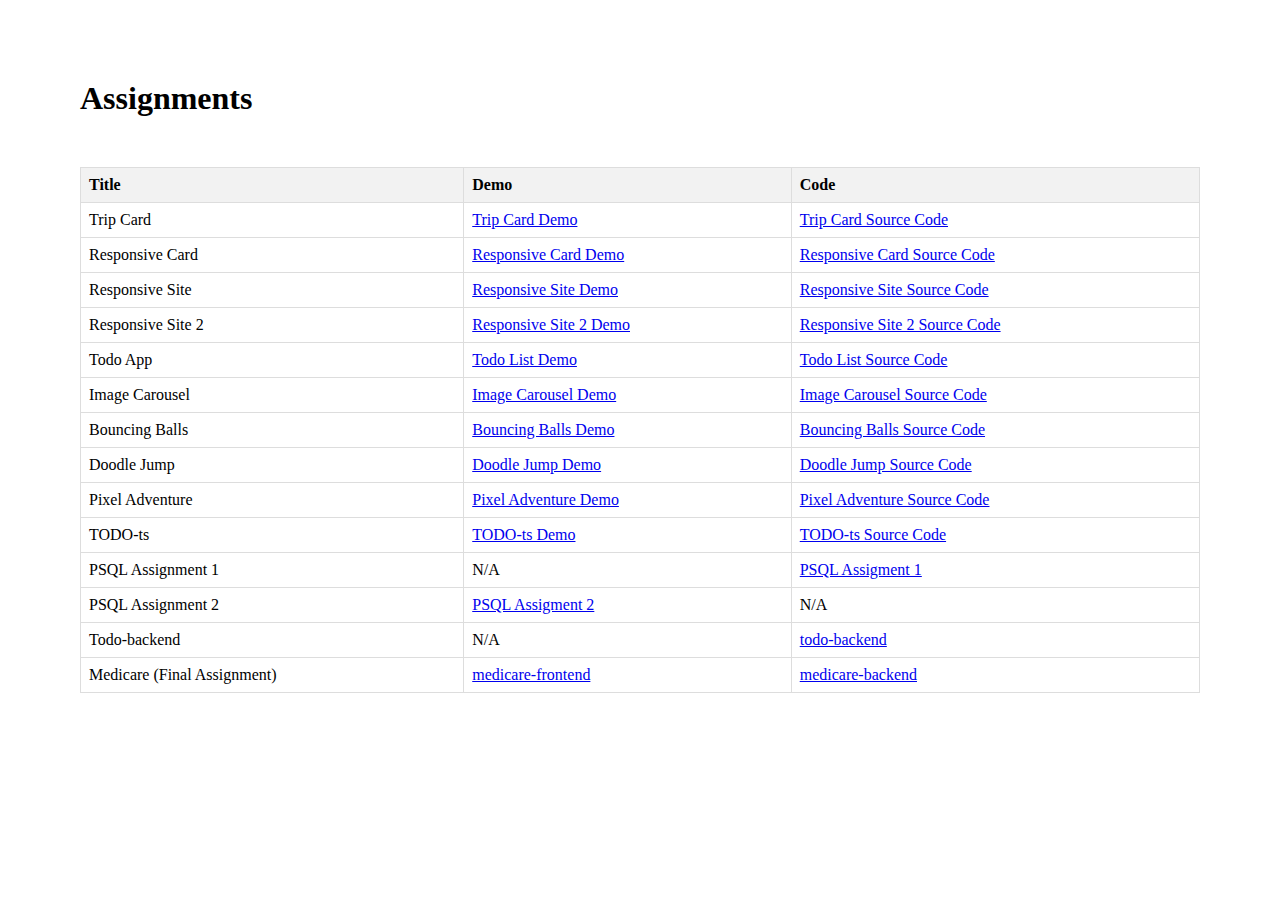
<file: index.html>
<!DOCTYPE html>
<html lang="en">
  <head>
    <meta charset="UTF-8" />
    <meta name="viewport" content="width=device-width, initial-scale=1.0" />
    <link rel="stylesheet" href="./style.css">
    <title>My Assignments</title>
  </head>
  <body>
    <h1>Assignments</h1>

    <table>
      <thead>
        <tr>
          <th>Title</th>
          <th>Demo</th>
          <th>Code</th>
        </tr>
      </thead>
      <tbody>
        <tr>
          <td>Trip Card</td>
          <td><a href="./Trip%20Card/index.html" target="_blank">Trip Card Demo</td>
          <td><a href="https://github.com/shr-samir/web-dev/tree/master/HTML%20CSS/Trip%20Card" target="_blank">Trip Card Source Code</a></td>
        </tr>
        <tr>
          <td>Responsive Card</td>
          <td><a href="./Responsive%20Card/index.html" target="_blank">Responsive Card Demo</td>
          <td><a href="https://github.com/shr-samir/web-dev/tree/master/HTML%20CSS/Responsive%20Card" target="_blank">Responsive Card Source Code</a></td>
        </tr>
        <tr>
          <td>Responsive Site</td>
          <td><a href="./responsive_site/index.html" target="_blank">Responsive Site Demo</td>
          <td><a href="https://github.com/shr-samir/web-dev/tree/master/HTML%20CSS/responsive_site" target="_blank">Responsive Site Source Code</a></td>
        </tr>    
        <tr>
          <td>Responsive Site 2</td>
          <td><a href="./responsive_site_2/index.html" target="_blank">Responsive Site 2 Demo</td>
          <td><a href="https://github.com/shr-samir/web-dev/tree/master/HTML%20CSS/responsive_site_2" target="_blank">Responsive Site 2 Source Code</a></td>
        </tr>  
        
        <tr>
          <td>Todo App</td>
          <td><a href="./todo_list/index.html" target="_blank">Todo List Demo</td>
          <td><a href="https://github.com/shr-samir/web-dev/tree/master/JS/todo_list" target="_blank">Todo List Source Code</a></td>
        </tr> 

        <tr>
          <td>Image Carousel</td>
          <td><a href="./image_carousel/index.html" target="_blank">Image Carousel Demo</td>
          <td><a href="https://github.com/shr-samir/web-dev/tree/master/JS/image_carousel" target="_blank">Image Carousel Source Code</a></td>
        </tr> 

        <tr>
          <td>Bouncing Balls</td>
          <td><a href="./bouncing_balls/index.html" target="_blank">Bouncing Balls Demo</td>
          <td><a href="https://github.com/shr-samir/web-dev/tree/master/JS/bouncing_balls" target="_blank">Bouncing Balls Source Code</a></td>
        </tr> 

        <tr>
          <td>Doodle Jump</td>
          <td><a href="./doodle_jump/index.html" target="_blank">Doodle Jump Demo</td>
          <td><a href="https://github.com/shr-samir/web-dev/tree/master/JS/doodle_jump" target="_blank">Doodle Jump Source Code</a></td>
        </tr> 

        <tr>
          <td>Pixel Adventure</td>
          <td><a href="./pixel_adventure/index.html" target="_blank">Pixel Adventure Demo</td>
          <td><a href="https://github.com/shr-samir/web-dev/tree/master/JS/pixel_adventure" target="_blank">Pixel Adventure Source Code</a></td>
        </tr> 

         <tr>
          <td>TODO-ts</td>
          <td><a href="./todo-tsc/index.html" target="_blank">TODO-ts Demo</td>
          <td><a href="https://github.com/shr-samir/web-dev/tree/master/TS/todo-ts" target="_blank">TODO-ts Source Code</a></td>
        </tr>

        <tr>
          <td>PSQL Assignment 1</td>
          <td>N/A</td>
          <td><a href="https://github.com/shr-samir/web-dev/tree/master/sql" target="_blank">PSQL Assigment 1</a></td>
        </tr> 

        <tr>
          <td>PSQL Assignment 2</td>
          <td><a href="https://docs.google.com/document/d/1TAABW1w0qSCpnqrLrQ1xvcEv6ZhJmG7iPg0lt8ThL3E/edit?usp=sharing" target="_blank">PSQL Assigment 2</a></td>
          <td>N/A</td>
        </tr> 

        <tr>
          <td>Todo-backend</td>
          <td>N/A</td>
          <td><a href="https://github.com/shr-samir/web-dev/tree/master/backend/todo-backend" target="_blank">todo-backend</a></td>
        </tr> 

        <tr>
          <td>Medicare (Final Assignment)</td>
          <td><a href="https://github.com/shr-samir/medicare-client" target="_blank">medicare-frontend</a></td>
          <td><a href="https://github.com/shr-samir/medicare-server" target="_blank">medicare-backend</a></td>
        </tr> 
      </tbody>
    </table>
  </body>
</html>
</file>
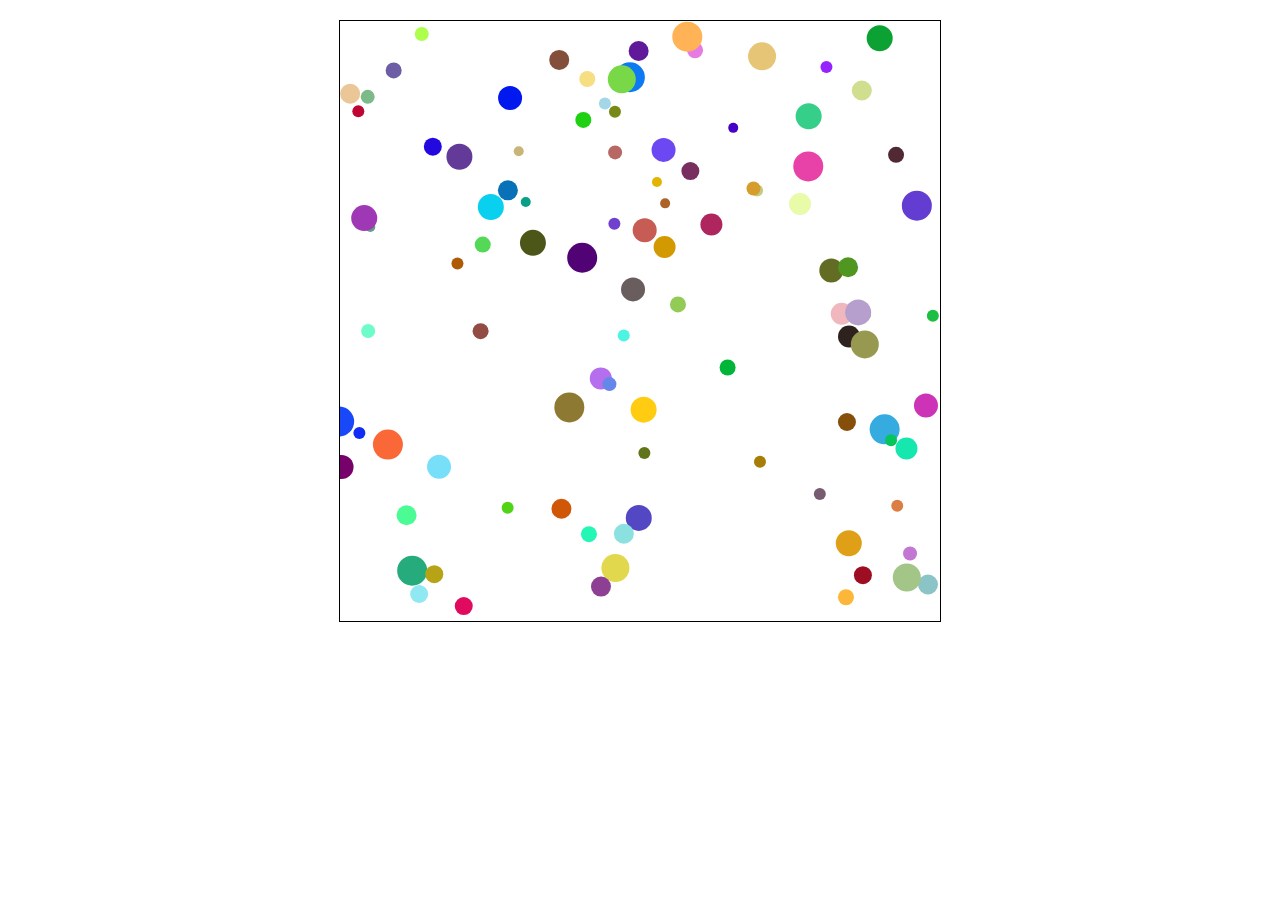
<file: bouncing_balls/index.html>
<!DOCTYPE html>
<html lang="en">
<head>
     <meta charset="UTF-8">
     <meta name="viewport" content="width=device-width, initial-scale=1.0">
     <link rel="stylesheet" href="./style.css">
     <title>Bouncing Ball</title>
</head>
<body>
     <canvas id="canvas" width="600px" height="600px"></canvas>

     <script src="./ball.js"></script>
     <!-- <script src="./try.js"></script> -->
</body>
</html>
</file>
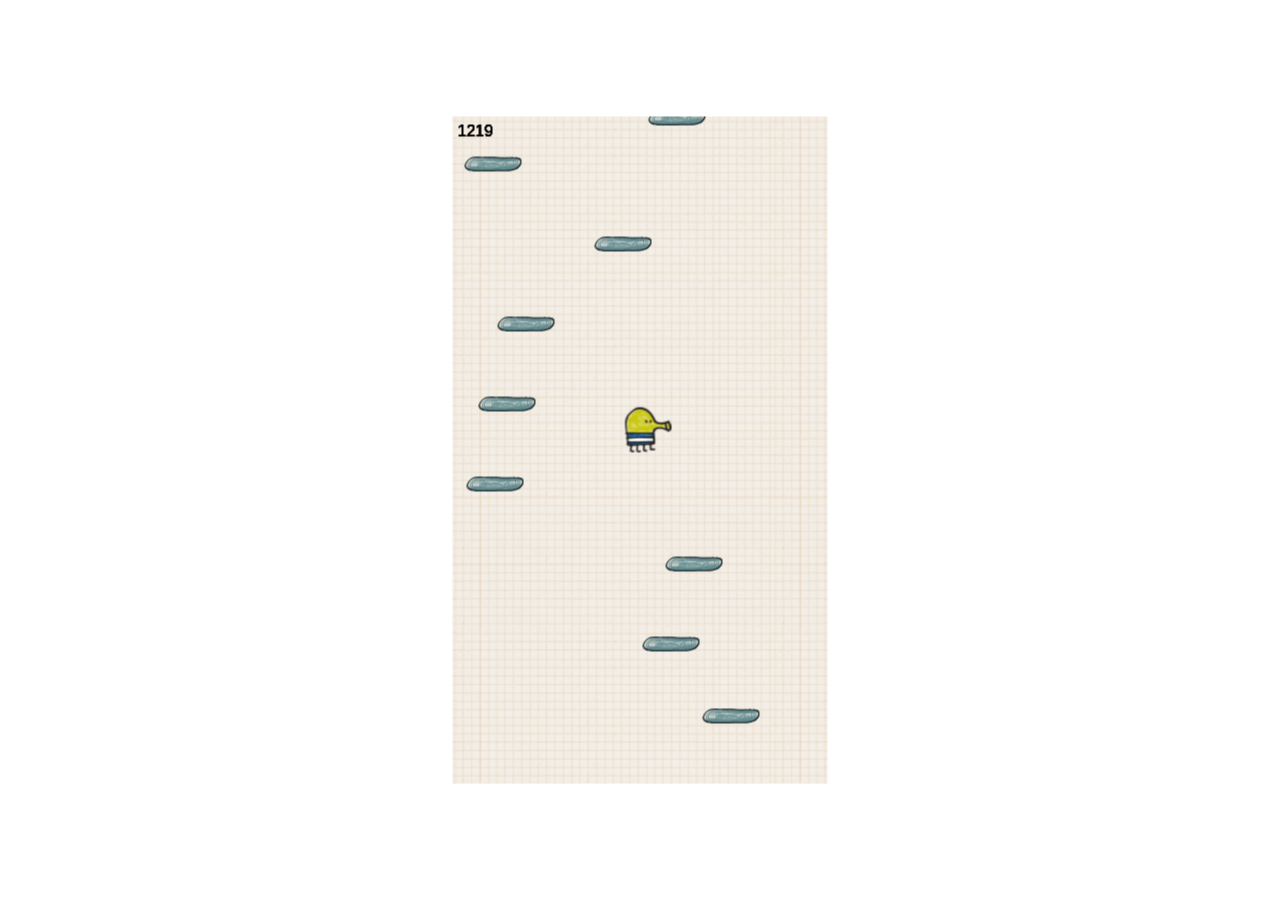
<file: doodle_jump/index.html>
<!DOCTYPE html>
<html lang="en">
  <head>
    <meta charset="UTF-8" />
    <meta name="viewport" content="width=device-width, initial-scale=1.0" />
    <link rel="stylesheet" href="./style.css" />
    <title>Doodle Jump</title>
  </head>
  <body>
    <canvas id="canvas" class="canvas" width="375px" height="667px"></canvas>
    <script src="./controller.js"></script>
    <script src="./main.js"></script>
    <script src="./character.js"></script>
  </body>
</html>
</file>
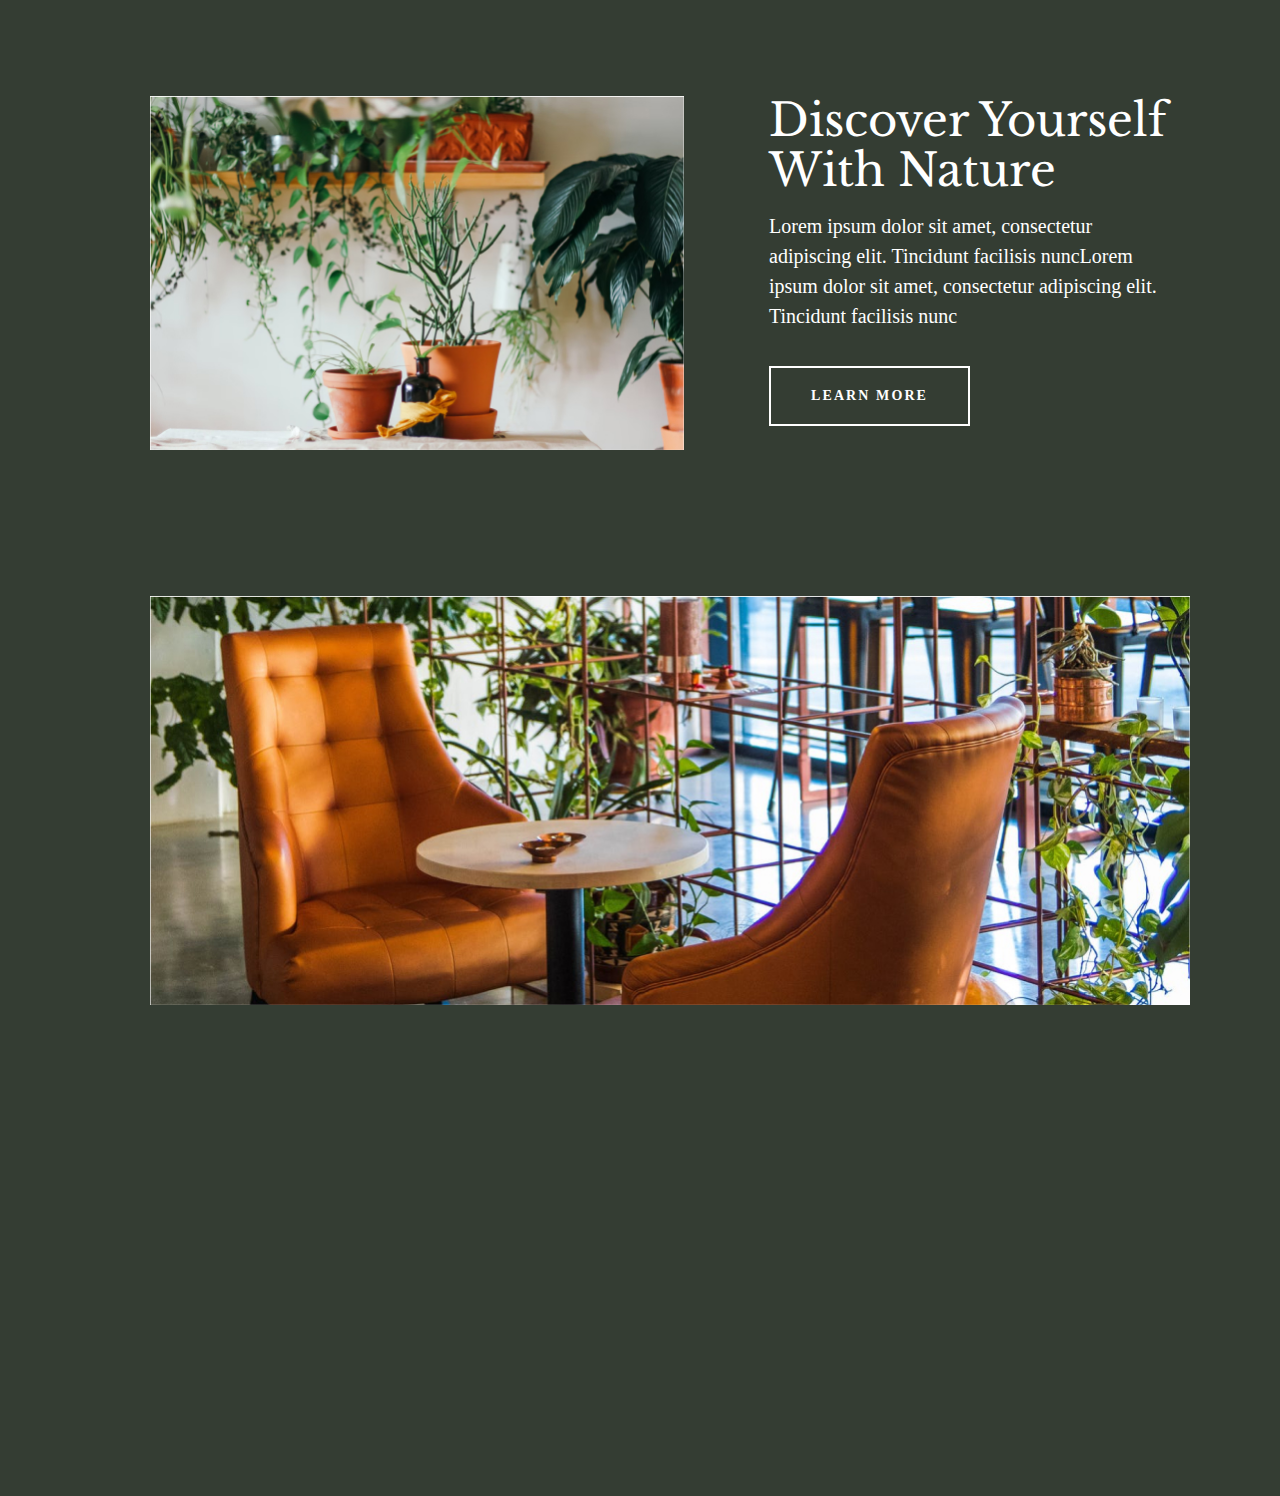
<file: Responsive Card/index.html>
<!DOCTYPE html>
<html lang="en">
  <head>
    <meta charset="UTF-8" />
    <meta name="viewport" content="width=device-width, initial-scale=1.0" />
    <link rel="stylesheet" href="./style.css" />
    <title>Responsive Card</title>
  </head>
  <body>
    <div class="overall-wrapper">
      <div class="upper-section">
        <div class="upperleft-subsection">
          <img src="./assets/plant.jpg" alt="plant on vase" />
        </div>

        <div class="lower-section" id="hidden">
          <img src="./assets/seating area.jpg" alt="seating area" />
        </div>

        <section class="upperright-subsection">
          <h1>Discover yourself with nature</h1>
          <p>
            Lorem ipsum dolor sit amet, consectetur adipiscing elit. Tincidunt
            facilisis nuncLorem ipsum dolor sit amet, consectetur adipiscing
            elit. Tincidunt facilisis nunc
          </p>
          <button>Learn More</button>
        </section>
      </div>
      <div class="lower-section">
        <img src="./assets/seating area.jpg" alt="seating area" />
      </div>
    </div>
  </body>
</html>
</file>
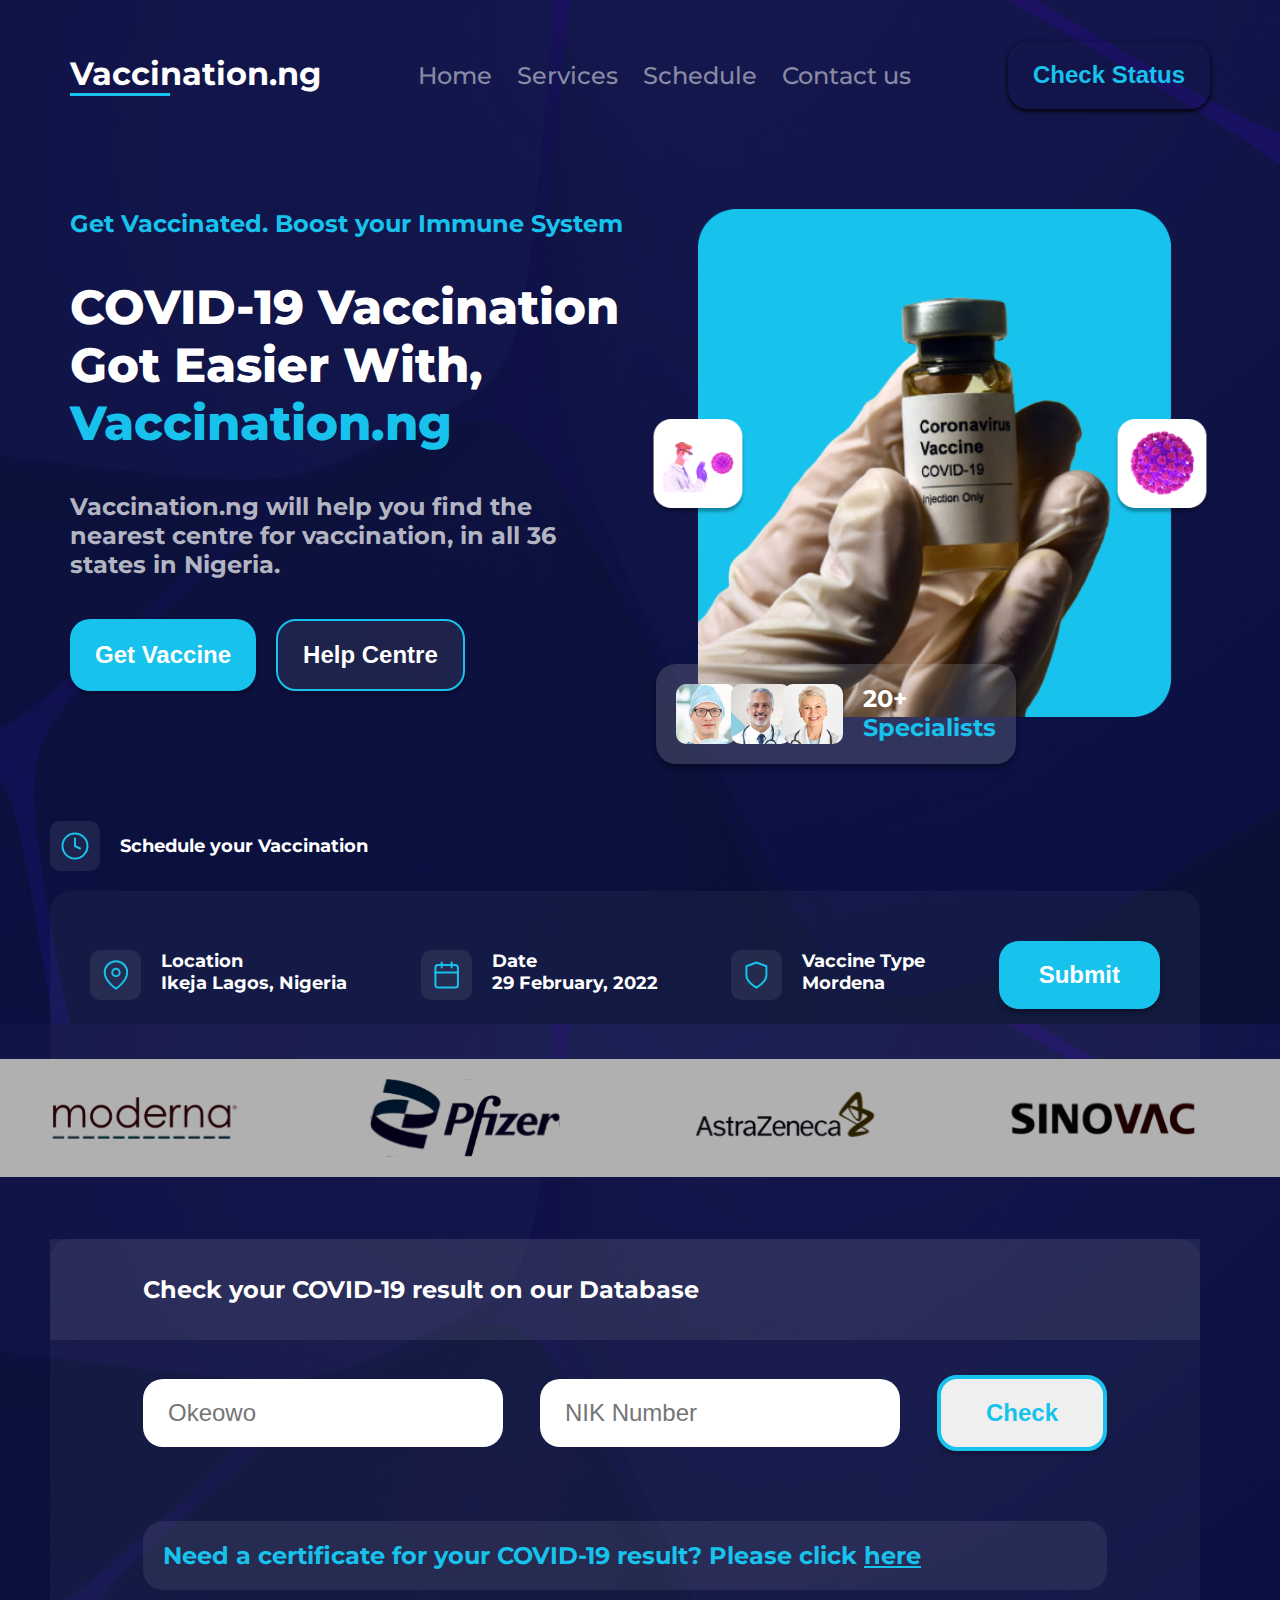
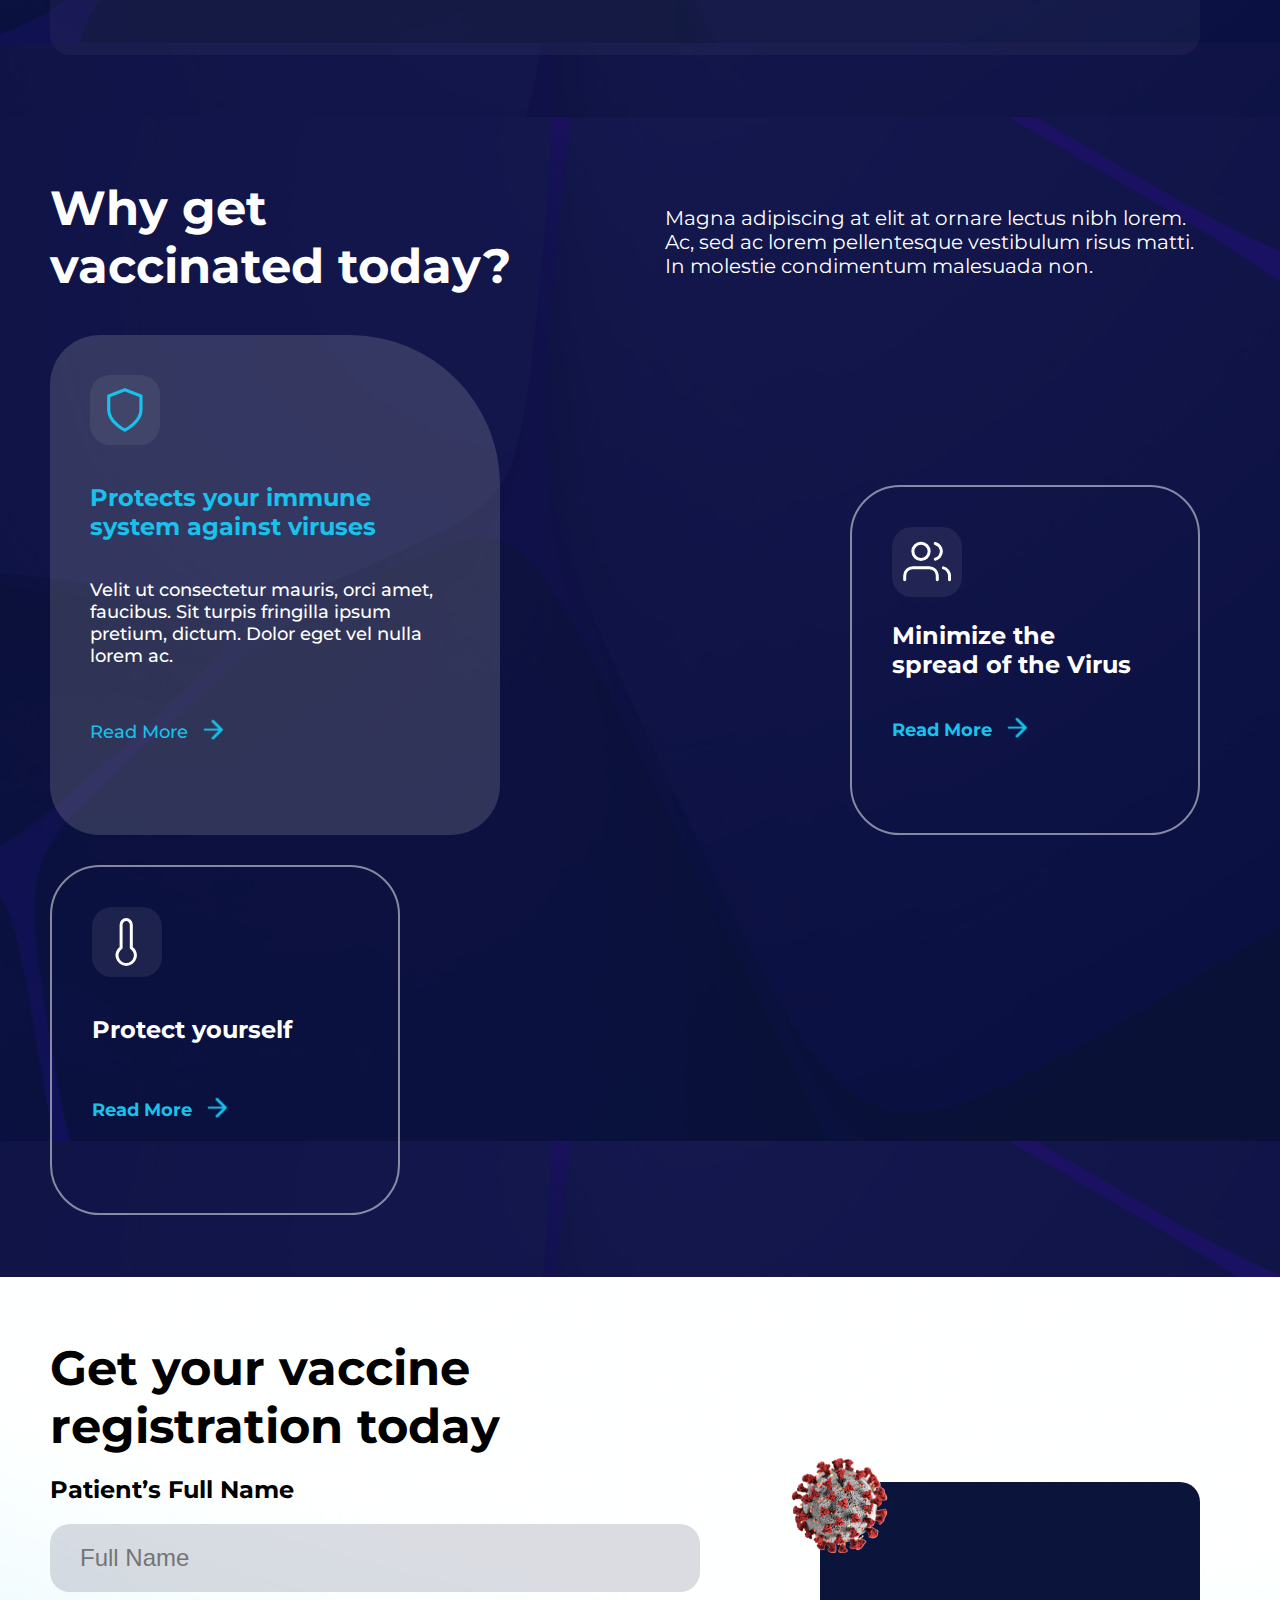
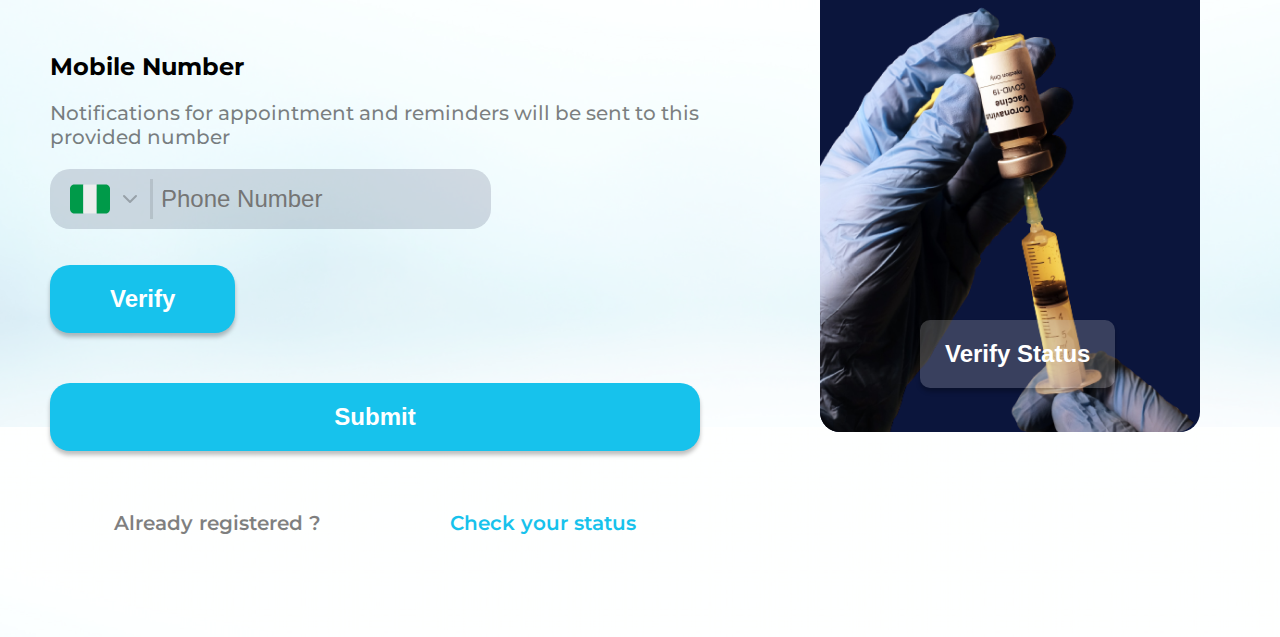
<file: responsive_site_2/index.html>
<!DOCTYPE html>
<html lang="en">
  <head>
    <meta charset="UTF-8" />
    <meta name="viewport" content="width=device-width, initial-scale=1.0" />
    <link rel="stylesheet" href="./styles/style.css" />
    <title>Vaccination.ng</title>
  </head>
  <body>
    <div class="app">
      <div class="app__wrapper">
        <div class="app__wrapper--bgImage">
          <header class="header">
            <div class="header__wrapper">
              <div class="header__wrapper--logo">
                <h1>Vaccination.ng</h1>
                <div class="logo__underline"></div>
              </div>
              <nav class="header__wrapper--nav">
                <ul>
                  <li><a href="#">Home</a></li>
                  <li><a href="#">Services</a></li>
                  <li><a href="#">Schedule</a></li>
                  <li><a href="#">Contact us</a></li>
                </ul>
              </nav>
              <div class="header__wrapper--btnStatus">
                <button class="btn btn__status">Check Status</button>
              </div>
              <div class="header__wrapper--menuIcon">
                <img
                  src="./assets/menu_smallscreen.svg"
                  alt="Dropdown for small screen"
                />
              </div>
            </div>
          </header>
          <section class="hero">
            <div class="hero__wrapper">
              <div class="hero__texts">
                <div class="hero__texts--msg">
                  <p>Get Vaccinated. Boost your Immune System</p>
                </div>
                <div class="hero__texts--heading">
                  <h3>
                    COVID-19 Vaccination Got Easier With,
                    <span>Vaccination.ng</span>
                  </h3>
                </div>
                <div class="hero__texts--nigeria">
                  <p>
                    Vaccination.ng will help you find the nearest centre for
                    vaccination, in all 36 states in Nigeria.
                  </p>
                </div>
                <div class="hero__texts--buttons">
                  <button class="btn btn__getVaccine">Get Vaccine</button>
                  <button class="btn btn__helpcenter">Help Centre</button>
                </div>
              </div>
              <div class="hero__images">
                <div class="hero__images--wrapper">
                  <figure>
                    <img
                      src="./assets/hero-img.png"
                      class="hero__images--all"
                      alt="Vaccination"
                    />
                  </figure>
                  <div class="hero__images--specialists">
                    <img src="./assets/specialists.svg" alt="Doctors" />
                    <p>
                      20+
                      <span> Specialists</span>
                    </p>
                  </div>
                </div>
              </div>
            </div>
          </section>
          <section class="schedule">
            <div class="schedule__wrapper">
              <div class="schedule__title">
                <img src="./assets/clock.svg" alt="" />
                <p>Schedule your Vaccination</p>
              </div>
              <div class="schedule__details">
                <div class="schedule__details--wrapper">
                  <div class="schedule__details--location">
                    <img src="./assets/map-pin.svg" alt="Location" />
                    <div class="schedule__details--locationText">
                      <p>Location</p>
                      <p>Ikeja Lagos, Nigeria</p>
                    </div>
                  </div>
                  <div class="schedule__details--date">
                    <img
                      src="./assets/calendar.svg"
                      alt="Date of Vaccination"
                    />
                    <div class="schedule__details--dateText">
                      <p>Date</p>
                      <p>29 February, 2022</p>
                    </div>
                  </div>

                  <div class="schedule__details--vaccine">
                    <img src="./assets/shield.svg" alt="Vaccine Type" />
                    <div class="schedule__details--vaccineType">
                      <p>Vaccine Type</p>
                      <p>Mordena</p>
                    </div>
                  </div>
                  <div class="schedule__details--btn">
                    <button class="btn btn__submit">Submit</button>
                  </div>
                </div>
              </div>
            </div>
          </section>
        </div>
        <div class="banner__bg">
          <section class="banner">
            <div class="banner__wrapper">
              <img src="./assets/Moderna_logo.svg" alt="Moderna" />
              <img src="./assets/pfizer.svg" alt="Pfizer" />
              <img src="./assets/astrazencea.svg" alt="Astrazeneca" />
              <img src="./assets/sinovac.svg" alt="Sinovac" />
            </div>
          </section>
        </div>
        <div class="covidResult__bg">
          <section class="covidResult">
            <div class="covidResult__wrapper">
              <div class="covidResult__title">
                Check your COVID-19 result on our Database
              </div>
              <div class="covidResult__inputs">
                <input type="text" alt="City" placeholder="Okeowo" />

                <input type="text" alt="NIK Number" placeholder="NIK Number" />

                <button class="btn btn__check">Check</button>
              </div>

              <div class="covidResult__certification">
                Need a certificate for your COVID-19 result? Please click
                <span>here</span>
              </div>
            </div>
          </section>
        </div>

        <div class="awareness__bg">
          <section class="awareness">
            <div class="awareness__texts">
              <div class="awareness__texts--heading">
                Why get vaccinated today?
              </div>
              <div class="awareness__texts--desc">
                Magna adipiscing at elit at ornare lectus nibh lorem. Ac, sed ac
                lorem pellentesque vestibulum risus matti. In molestie
                condimentum malesuada non.
              </div>
            </div>
            <div class="awareness__boxes">
              <div class="awareness__boxes-1">
                <img src="./assets/shield.svg" alt="shield" />
                <h6>Protects your immune system against viruses</h6>
                <p>
                  Velit ut consectetur mauris, orci amet, faucibus. Sit turpis
                  fringilla ipsum pretium, dictum. Dolor eget vel nulla lorem
                  ac.
                </p>
                <p class="awareness__readmore">
                  Read More
                  <span><img src="./assets/arrow-right.png" alt="" /></span>
                </p>
              </div>
              <div class="awareness__boxes-2">
                <img src="./assets/userspeople.svg" alt="people" />
                <h6>Minimize the spread of the Virus</h6>
                <p class="awareness__readmore">
                  Read More
                  <span><img src="./assets/arrow-right.png" alt="" /></span>
                </p>
              </div>
              <div class="awareness__boxes-3">
                <img src="./assets/thermometer.svg" alt="temperature" />
                <h6>Protect yourself</h6>
                <p class="awareness__readmore">
                  Read More
                  <span><img src="./assets/arrow-right.png" alt="" /></span>
                </p>
              </div>
            </div>
          </section>
        </div>
        <div class="registration__bg">
          <section class="registration">
            <div class="registration__form">
              <h3>Get your vaccine registration today</h3>
              <form>
                <p>Patient’s Full Name</p>
                <input type="text" placeholder="Full Name" />
                <p>Mobile Number</p>
                <p id="notification">
                  Notifications for appointment and reminders will be sent to
                  this provided number
                </p>
                <div class="phone__verify">
                  <div class="phone">
                    <img src="./assets/flag-nigeria.svg" alt="flag-nigeria" class="phone__country"/>
                    <img src="./assets/chevron-down.svg" alt="Dropdown" class="phone__country" />
                    <div class="line"></div>
                    <span>
                      <input type="number" placeholder="Phone Number" />
                    </span>
                  </div>
                  <button class="btn btn__verify--register">Verify</button>
                </div>

                <button class="btn btn__submit--register">Submit</button>

                <div class="registration__status">
                  <span><a href="#"></a>Already registered ? </span>
                  <span class="registration__status--blue">Check your status</span>
                </div>
              </form>
            </div>
            <div class="registration__image">
              <figure>
                <img src="./assets/vaccine_needle.png" alt="vaccine" />
              </figure>
              <img src="./assets/virus.png" alt="virus" class="registration__image--virus"/>
              <button class="btn btn__register--status">Verify Status</button>
            </div>
          </section>
        </div>
      </div>
    </div>
  </body>
</html>
</file>
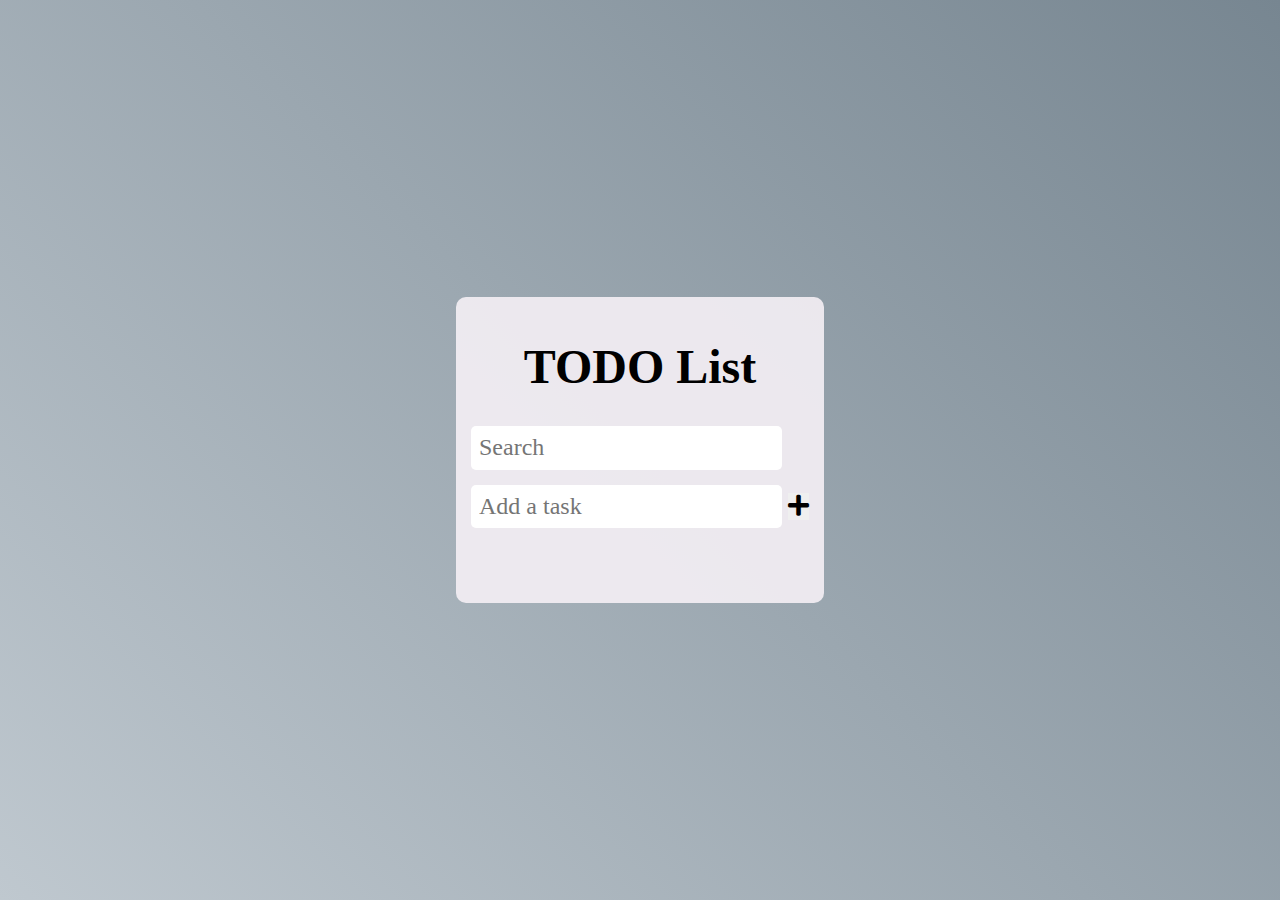
<file: todo-tsc/index.html>
<!DOCTYPE html>
<html lang="en">
  <head>
    <meta charset="UTF-8" />
    <meta name="viewport" content="width=device-width, initial-scale=1.0" />
    <link
      rel="stylesheet"
      href="https://cdnjs.cloudflare.com/ajax/libs/font-awesome/5.15.4/css/all.min.css"
    />
    <title>TODO List</title>
    <script type="module" crossorigin src="./assets/index-xZH45akp.js"></script>
    <link rel="stylesheet" crossorigin href="./assets/index-1DDLmJ6w.css">
  </head>
  <body>
    <div class="wrapper">
      <header>
        <h1>TODO List</h1>
      </header>

      <div id="app">
        <div class="searchBar">
          <input type="text" placeholder="Search" id="search" />
        </div>
        <form id="addTask">
          <input type="text" placeholder="Add a task" id="newTask" />
          <button type="submit"><i class="fas fa-plus"></i></button>
        </form>
        <div id="taskList"></div>
      </div>
    </div>

  </body>
</html>
</file>
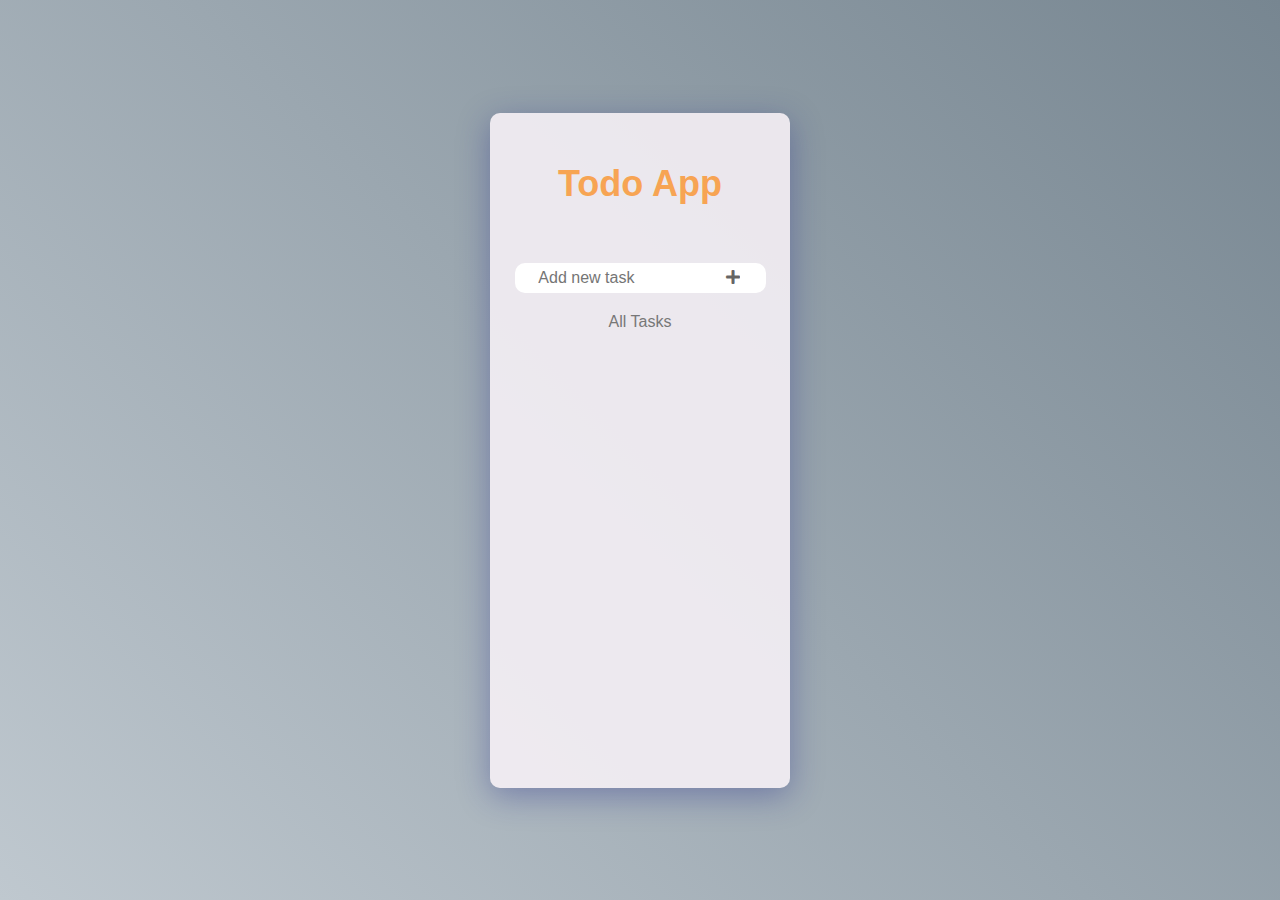
<file: todo_list/index.html>
<!DOCTYPE html>
<html lang="en">
  <head>
    <meta charset="UTF-8" />
    <meta name="viewport" content="width=device-width, initial-scale=1.0" />
    <link rel="stylesheet" href="./style.css" />
    <link
      rel="stylesheet"
      href="https://cdnjs.cloudflare.com/ajax/libs/font-awesome/5.15.4/css/all.min.css"
    />
    <title>Todo App</title>
  </head>
  <body>
    <div class="app">
      <div class="app__wrapper">
        <h1 class="app__heading">Todo App</h1>

        <form class="app__inputField">
          <input type="text" placeholder="Add new task" />
          <button type="submit">
            <i class="fas fa-plus"></i>
          </button>
        </form>
        <h2 class="app__heading-2">All Tasks</h2>

        <div class="app__taskList--wrapper">
          <ul class="app__taskList" id="taskList"></ul>
        </div>
      </div>
    </div>

    <script src="./todo.js"></script>
  </body>
</html>
</file>
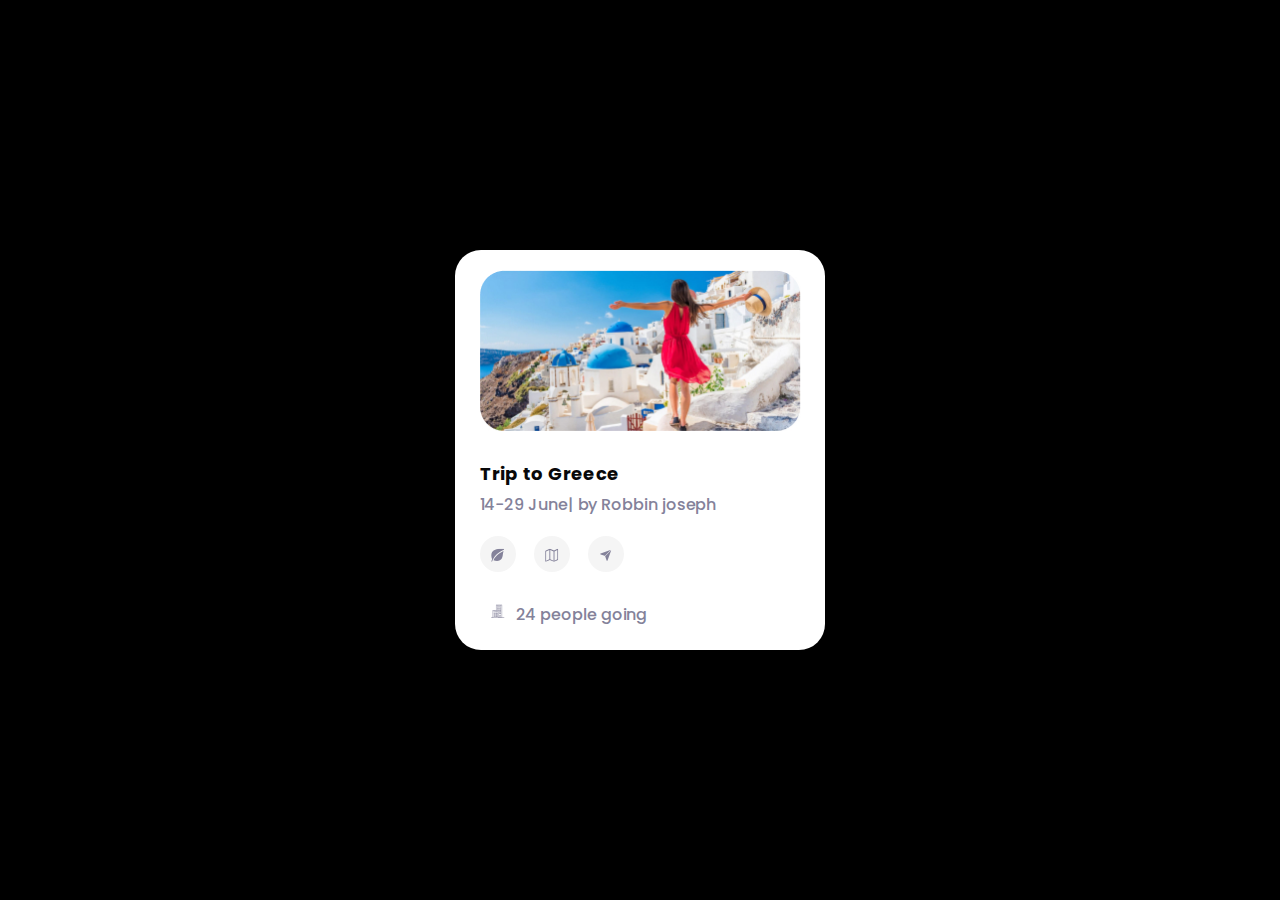
<file: Trip Card/index.html>
<!DOCTYPE html>
<html lang="en">
  <head>
    <meta charset="UTF-8" />
    <meta name="viewport" content="width=device-width, initial-scale=1.0" />
    <link rel="stylesheet" href="./style.css" />
    <title>Trip Card</title>
  </head>
  <body>
    <div class="wrapper">
      <div class="card-wrapper">
        <div class="contents-wrapper">
          <img src="./assets/Rectangle 17.jpg" alt="Beautiful Greece" />
          <h5>Trip to Greece</h5>
          <p>14-29 June| by Robbin joseph</p>

          <div class="icon-navigator">
            <div class="icon-wrapper">
              <img
                class="svg-icons"
                src="./assets/leaf 1.svg"
                alt="Leaf Icon"
              />
            </div>
            <div class="icon-wrapper">
              <img class="svg-icons" src="./assets/map 1.svg" alt="Map Icon" />
            </div>
            <div class="icon-wrapper">
              <img
                class="svg-icons"
                src="./assets/send 2.svg"
                alt="Send Icon"
              />
            </div>
          </div>

          
            <div class="building-wrapper">
              <img
                class="svg-icons"
                src="./assets/building 1.svg"
                alt="Building Icon"
              />
              <span>24 people going</span>
            </div>
          </div>
          </div>
          
        </div>
      </div>
    </div>
  </body>
</html>
</file>
<file: style.css>
* {
  margin: 0;
  padding: 0;
  box-sizing: 0;
}

body {
  margin: 80px;
}

h1 {
  margin-bottom: 50px;
}
table {
  width: 100%;
  border-collapse: collapse;
  margin-bottom: 20px; /* Add margin as needed */
}

th,
td {
  border: 1px solid #ddd;
  padding: 8px;
  text-align: left;
}

th {
  background-color: #f2f2f2;
}
</file>
<file: bouncing_balls/style.css>
canvas {
  border: 1px solid #000;
  display: block;
  margin: 20px auto;
  
}
</file>
<file: doodle_jump/style.css>
.canvas {
     /* border: 0px solid #000; */
     /* margin: 20px auto; */

     background-image: url('./sprites/bg.png');
     top: 50%;
     left: 50%;
     transform: translate(-50%, -50%);
     position: absolute;
     /* height: 600px;
     width: 600px; */
}
</file>
<file: Responsive Card/style.css>
@import url('https://fonts.googleapis.com/css2?family=Libre+Baskerville&display=swap');

:root {
  --bg-color: #343d33;
}

* {
  margin: 0;
  padding: 0;
  box-sizing: 0;
}

body {
  background-color: var(--bg-color);
  margin-bottom: 0;
}

.overall-wrapper {
  width: 1024px;
  height: 1035px;
  background-color: var(--bg-color);
  margin: 96px 181px 96px 150px;
}

.upper-section {
  display: flex;
}

.upperleft-subsection {
  background-color: none;
  width: 534px;
  height: 354px;
  flex-shrink: 0;
}

img {
  width: 534px;
  height: 354px;
  border: none;
}

#hidden {
  display: none;
}

.upperright-subsection {
  background-color: var(--bg-color);
  width: 100vw;
  height: 500px;
  padding-left: 85px;
  padding-right: 105px;
}

h1 {
  color: #fff;
  font-family: Libre Baskerville;
  font-size: 45px;
  width: 417px;
  font-weight: 400;
  line-height: 110%;
  text-transform: capitalize;
}

p {
  height: 120px;
  width: 401px;
  color: #fff;
  font-family: Roboto;
  font-size: 20px;
  font-weight: 400;
  line-height: 150%;
  padding-top: 16px;
}

button {
  margin-top: 35px;
  padding: 20px 40px;

  color: #fff;
  background-color: var(--bg-color);
  border: 2px solid #fff;
  cursor: pointer;

  /* buttons */
  font-family: Roboto;
  font-size: 14px;
  font-weight: 700;
  letter-spacing: 2.1px;
  text-transform: uppercase;
}

.lower-section {
  /* background-color: green; */
  width: 100%;
  height: 100vh;
}

.lower-section img {
  width: 1040px;
  height: 409px;
}

@media screen and (max-width: 745px) {
  .overall-wrapper {
    width: 745px;
    height: 1189px;
    background-color: var(--bg-color);
    margin: 96px 106px 96px 105px;
  }

  .upper-section {
    flex-wrap: wrap;
  }

  #hidden {
    display: flex;
    padding-top: 40px;
    height: 211px;
  }

  .upperright-subsection {
    flex-direction: column;
    flex: 1;
    padding-left: 0;
    margin-top: 60px;
  }

  .lower-section {
    display: none;
  }

  .lower-section img {
    width: 534px;
    height: 211px;
  }
}

@media screen and (max-width: 376px) {
     .overall-wrapper {
    width: 376px;
    height: 823px;
    background-color: var(--bg-color);
    margin: 96px 106px 96px 105px;
  }

  .upperleft-subsection {
    width: 344px;
    height: 235px;
  }

  .upperleft-subsection img {
    width: 344px;
    height: 235px;
  }

  #hidden {
    display: flex;
    padding-top: 16px;
}

#hidden img {
     width: 344px;
     height: 148px;
     margin-bottom: 0px;
  }

  .upperright-subsection {
    width: 344px;
    height: 500px;
    margin-top: 0;
  }

  h1 {
    font-size: 34px;
    width: 344px;
    font-weight: 400;
    line-height: 110%;
    text-transform: capitalize;
  }

  p {
       font-size: 16px;
       width: 344px;
  }
}
</file>
<file: responsive_site_2/styles/style.css>
@import url("https://fonts.googleapis.com/css2?family=Libre+Baskerville&family=Montserrat:wght@400;500;600;700;800&family=Plus+Jakarta+Sans:wght@400;500;600;700&family=Poppins:wght@600&display=swap");
* {
  margin: 0;
  padding: 0;
  box-sizing: border-box;
}

body {
  font-family: "Montserrat", sans-serif;
}

.app {
  width: 100vw;
  color: #fff;
}
.app__wrapper {
  width: 100%;
}
.app__wrapper--bgImage {
  background-image: url(../assets/bg.png);
}

.btn {
  padding: 20px 25px;
  cursor: pointer;
  border-radius: 20px;
  color: #fff;
  font-size: 24px;
  border: none;
  box-shadow: 0px 4px 4px 0px rgba(0, 0, 0, 0.25);
  font-weight: 700;
}
.btn__status {
  color: #17C2EC;
  background: rgba(255, 255, 255, 0);
  box-shadow: 0 2px 5px #000;
}
.btn__getVaccine {
  background-color: #17C2EC;
}
.btn__helpcenter {
  border: 2px solid #17c2ec;
  background: rgba(196, 196, 196, 0.1);
}
.btn__submit {
  padding: 20px 40px;
  background-color: #17C2EC;
}
.btn__check {
  padding: 20px 45px;
  color: #17C2EC;
  border: 4px solid #17C2EC;
}
.btn__verify--register {
  padding: 20px 60px;
  background-color: #17C2EC;
}
.btn__submit--register {
  width: 100%;
  margin-top: 30px;
  padding: 20px 0;
  background-color: #17C2EC;
  text-align: center;
}

@media screen and (max-width: 1135px) {
  .btn {
    font-size: 20px;
  }
}
@media screen and (max-width: 430px) {
  .btn {
    font-size: 14px;
  }
}
.logo__underline {
  width: 100px;
  height: 3px;
  background-color: #17C2EC;
}

.header {
  max-width: 1440px;
  margin: 0 auto;
  padding: 41px 70px 0 70px;
}
.header__wrapper {
  display: flex;
  align-items: center;
  justify-content: space-between;
}
.header__wrapper--logo h1 {
  font-size: 32px;
  font-weight: 700;
  cursor: pointer;
}
.header__wrapper--nav ul {
  display: flex;
  gap: 25px;
  list-style-type: none;
  font-size: 24px;
  font-weight: 500;
}
.header__wrapper--nav ul li a {
  text-decoration: none;
  color: rgba(255, 255, 255, 0.5);
}
.header__wrapper--nav ul li a:hover {
  color: #fff;
}
.header__wrapper--menuIcon {
  display: none;
}

@media screen and (max-width: 1135px) {
  .header__wrapper--logo h1 {
    font-size: 25.5px;
  }
  .header__wrapper--logo__underline {
    width: 79.681px;
    height: 2.39px;
  }
  .header__wrapper--nav, .header__wrapper--btnStatus {
    display: none;
  }
  .header__wrapper--menuIcon {
    display: block;
  }
}
@media screen and (max-width: 430px) {
  .header__wrapper--logo h1 {
    font-size: 18px;
  }
}
.hero {
  max-width: 1440px;
  margin: 0 auto;
  padding: 100px 70px;
  width: 100%;
}
.hero__wrapper {
  display: flex;
  justify-content: space-between;
  gap: 20px;
}
.hero__texts {
  display: flex;
  flex-direction: column;
  flex-wrap: wrap;
  gap: 40px;
  width: 50%;
}
.hero__texts--msg {
  color: #17C2EC;
  font-size: 24px;
  font-weight: 700;
}
.hero__texts--heading h3 {
  color: #fff;
  font-size: 48px;
  font-weight: 800;
}
.hero__texts--heading span {
  color: #17C2EC;
}
.hero__texts--nigeria {
  color: rgba(255, 255, 255, 0.7);
  font-size: 24px;
  font-weight: 700;
}
.hero__texts--buttons {
  display: flex;
  gap: 20px;
}
.hero__images {
  width: 50%;
}
.hero__images--wrapper {
  max-width: 622px;
  position: relative;
}
.hero__images--wrapper figure img {
  width: 100%;
}
.hero__images--specialists {
  max-width: 374px;
  display: flex;
  gap: 20px;
  padding: 20px;
  border-radius: 20px;
  background: rgba(196, 196, 196, 0.2);
  box-shadow: 0px 4px 4px 0px rgba(0, 0, 0, 0.1), 0px 4px 4px 0px rgba(0, 0, 0, 0.25);
  position: absolute;
  top: 89%;
  left: 1%;
}
.hero__images--specialists img {
  width: 100%;
}
.hero__images--specialists p {
  display: flex;
  flex-direction: column;
  flex-wrap: wrap;
  font-size: 24px;
  font-weight: 700;
}
.hero__images--specialists p span {
  color: #17C2EC;
}

@media screen and (max-width: 1135px) {
  .hero__wrapper {
    flex-direction: column;
    gap: 55px;
  }
  .hero__texts {
    width: 100%;
  }
  .hero__texts p {
    font-size: 18px;
  }
  .hero__texts h3 {
    font-size: 36px;
  }
  .hero__images {
    width: 100%;
    padding: 0 23px;
  }
}
@media screen and (max-width: 610px) {
  .hero__images--specialists {
    max-width: 238px;
    gap: 8px;
    padding: 12px;
    border-radius: 5px;
  }
  .hero__images--specialists img {
    width: 108px;
  }
  .hero__images--specialists p {
    font-size: 14px;
  }
}
.schedule {
  max-width: 1440px;
  margin: 0 auto;
  padding: 0 80px 0 50px;
  width: 100%;
  font-size: 18px;
  font-weight: 700;
}
.schedule img {
  padding: 10px;
  border-radius: 10px;
  background: rgba(196, 196, 196, 0.1);
}
.schedule__title {
  display: flex;
  align-items: center;
  gap: 20px;
  padding-bottom: 20px;
}
.schedule__details {
  display: flex;
  align-items: center;
  justify-content: space-between;
  flex-wrap: wrap;
  padding: 50px 40px;
  border-radius: 20px 20px 0px 0px;
  background: rgba(196, 196, 196, 0.05);
}
.schedule__details--wrapper {
  width: 100%;
  display: flex;
  align-items: center;
  justify-content: space-between;
  flex-wrap: wrap;
  gap: 55px;
}
.schedule__details--location, .schedule__details--date, .schedule__details--vaccine {
  display: flex;
  gap: 20px;
}

.banner__bg {
  background: rgba(99, 98, 98, 0.5);
}

.banner {
  max-width: 1440px;
  margin: 0 auto;
  padding: 0 80px 0 50px;
  width: 100%;
}
.banner__wrapper {
  display: flex;
  justify-content: space-between;
  align-items: center;
  flex-wrap: wrap;
  gap: 10px;
  padding: 20px 0;
}
.banner__wrapper img {
  max-width: 280px;
}
@media screen and (max-width: 1300px) {
  .banner__wrapper img {
    max-width: 190px;
  }
}
@media screen and (max-width: 768px) {
  .banner__wrapper img {
    max-width: 148px;
  }
}
@media screen and (max-width: 375px) {
  .banner__wrapper img {
    max-width: 73px;
  }
}

.covidResult__bg {
  background-image: url(../assets/covidResult__bg.png);
}

.covidResult {
  max-width: 1440px;
  margin: 0 auto;
  padding: 62px 80px 62px 50px;
  width: 100%;
  font-size: 18px;
  font-weight: 700;
}
.covidResult__wrapper {
  background: rgba(196, 196, 196, 0.05);
  border-radius: 20px;
  padding-bottom: 30px;
}
.covidResult__title {
  width: 100%;
  padding: 36px 0 36px 93px;
  background: rgba(196, 196, 196, 0.1);
  font-size: 24px;
  font-weight: 700;
}
.covidResult__inputs {
  padding: 35px 93px;
  display: flex;
  align-items: center;
  justify-content: space-between;
  flex-wrap: wrap;
  gap: 30px;
}
.covidResult__inputs input {
  padding: 20px 25px;
  border-radius: 20px;
  font-size: 24px;
  border: none;
}
.covidResult__certification {
  margin: 35px 93px;
  border-radius: 20px;
  padding: 20px;
  color: #17C2EC;
  font-size: 24px;
  font-weight: 700;
  background: rgba(196, 196, 196, 0.1);
}
.covidResult__certification span {
  text-decoration: underline;
  cursor: pointer;
}

.awareness__bg {
  background-image: url("../assets/bg.png");
}

.awareness {
  max-width: 1440px;
  margin: 0 auto;
  padding: 62px 80px 62px 50px;
  width: 100%;
  display: flex;
  flex-direction: row;
  flex-wrap: wrap;
}
.awareness__texts {
  width: 100%;
  display: flex;
  align-items: baseline;
  justify-content: space-between;
  flex-wrap: wrap;
  gap: 30px;
}
.awareness__texts--heading {
  width: 500px;
  font-size: 48px;
  font-weight: 700;
}
.awareness__texts--desc {
  width: 535px;
  font-size: 20px;
  font-weight: 400;
}
.awareness__boxes {
  width: 100%;
  padding-top: 40px;
  display: flex;
  align-items: flex-end;
  justify-content: space-between;
  flex-wrap: wrap;
  gap: 30px;
}
.awareness__boxes-1 {
  width: 450px;
  height: 500px;
  padding: 40px 55px 75px 40px;
  border-radius: 49.896px 149.688px 49.896px 49.896px;
  background: rgba(196, 196, 196, 0.2);
  border-top-right-radius: 150px;
  display: flex;
  flex-direction: column;
  justify-content: space-between;
}
.awareness__boxes-1 img {
  height: 70px;
  width: 70px;
  border-radius: 20px;
  background: rgba(196, 196, 196, 0.1);
  padding: 10px;
}
.awareness__boxes-1 h6 {
  font-size: 24px;
  font-weight: 700;
  color: #17C2EC;
}
.awareness__boxes-1 p {
  font-size: 18px;
  font-weight: 500;
}
.awareness__boxes-2, .awareness__boxes-3 {
  width: 350px;
  height: 350px;
  border-radius: 49.896px;
  border: 2.994px solid rgba(255, 255, 255, 0.5);
  padding: 40px 55px 75px 40px;
  display: flex;
  flex-direction: column;
  justify-content: space-between;
}
.awareness__boxes-2 img, .awareness__boxes-3 img {
  height: 70px;
  width: 70px;
  border-radius: 20px;
  background: rgba(196, 196, 196, 0.1);
  padding: 10px;
}
.awareness__boxes-2 h6, .awareness__boxes-3 h6 {
  font-size: 24px;
  font-weight: 700;
  color: #fff;
}

.awareness__readmore {
  color: #17C2EC;
  font-size: 18px;
  font-weight: 700;
  display: flex;
  align-items: center;
  cursor: pointer;
}
.awareness__readmore span {
  padding: 10px;
}
.awareness__readmore span img {
  height: 30px;
  width: 30px;
  border: none;
  background: none;
  padding: 0;
}

.registration__bg {
  background-image: url("../assets/smokewhite__bg.png");
}

.registration {
  max-width: 1440px;
  margin: 0 auto;
  padding: 62px 80px 62px 50px;
  width: 100%;
  color: #000000;
  display: flex;
  justify-content: space-between;
  align-items: center;
  flex-wrap: wrap;
}
.registration__form {
  max-width: 650px;
  display: flex;
  flex-direction: column;
  gap: 20px;
}
.registration__form h3 {
  font-size: 48px;
  font-weight: 700;
}
.registration__form form {
  display: flex;
  flex-direction: column;
  gap: 20px;
}
.registration__form form p {
  font-size: 24px;
  font-weight: 700;
}
.registration__form form input {
  margin-bottom: 40px;
  padding: 20px 30px;
  font-size: 24px;
  font-weight: 500;
  outline: none;
  border: none;
  border-radius: 20px;
  background: rgba(11, 21, 60, 0.15);
}
.registration__form form span input {
  margin: 0;
  padding: 0;
  border-radius: none;
  background: none;
}
.registration__status {
  width: 100%;
  display: flex;
  justify-content: space-around;
  color: rgba(0, 0, 0, 0.5);
  font-size: 20px;
  font-weight: 600;
  margin: 40px 0;
}
.registration__status span {
  cursor: pointer;
}
.registration__status--blue {
  color: #17C2EC;
}
.registration__image {
  width: 380px;
  height: 550px;
  flex-shrink: 0;
  border-radius: 20px;
  background: #0b153c;
  position: relative;
}
.registration__image figure {
  margin-top: 70px;
}
.registration__image--virus {
  position: absolute;
  top: -24px;
  left: -29px;
}

.phone__verify {
  display: flex;
  justify-content: space-between;
  gap: 36px;
  flex-wrap: wrap;
}

.phone {
  padding: 10px 20px;
  display: flex;
  justify-content: space-between;
  align-items: center;
  gap: 8px;
  border-radius: 20px;
  background: rgba(11, 21, 60, 0.15);
}
.phone > div {
  width: 3px;
  height: 40px;
  background: rgba(0, 0, 0, 0.1);
}
.phone input {
  border: none;
  background: none;
  border-radius: 0;
}
.phone__country {
  cursor: pointer;
}

#notification {
  color: rgba(0, 0, 0, 0.5);
  font-size: 20px;
  font-weight: 500;
}

.btn__register--status {
  position: absolute;
  border-radius: 10px;
  background: rgba(196, 196, 196, 0.25);
  bottom: 44px;
  left: 100px;
}/*# sourceMappingURL=style.css.map */
</file>
<file: todo-tsc/assets/index-1DDLmJ6w.css>
*{margin:0;padding:0;box-sizing:border-box}body{width:100vw;height:100vh;display:flex;align-items:center;justify-content:center;font-size:24px;background:linear-gradient(45deg,#bfc8cf,#778691)}h1{font-size:36px}input{outline:none;border:none;border-radius:5px;padding:8px}.wrapper{padding:10px 15px;display:flex;align-items:center;justify-content:center;flex-direction:column;background-color:#f5f0f5e6;border-radius:10px}#app{display:flex;gap:15px;flex-direction:column}#addTask{width:100%}#addTask>button{border:none}button{cursor:pointer}#taskList{padding:25px 0;display:flex;justify-content:center;flex-direction:column;list-style-type:none}#taskList>label{display:flex;gap:10px}.task-item{display:flex;justify-content:space-between}.form-control{display:flex;gap:10px}.delete{cursor:pointer;border:none}/*! normalize.css v8.0.1 | MIT License | github.com/necolas/normalize.css */html{line-height:1.15;-webkit-text-size-adjust:100%}body{margin:0}main{display:block}h1{font-size:2em;margin:.67em 0}hr{box-sizing:content-box;height:0;overflow:visible}pre{font-family:monospace,monospace;font-size:1em}a{background-color:transparent}abbr[title]{border-bottom:none;text-decoration:underline;text-decoration:underline dotted}b,strong{font-weight:bolder}code,kbd,samp{font-family:monospace,monospace;font-size:1em}small{font-size:80%}sub,sup{font-size:75%;line-height:0;position:relative;vertical-align:baseline}sub{bottom:-.25em}sup{top:-.5em}img{border-style:none}button,input,optgroup,select,textarea{font-family:inherit;font-size:100%;line-height:1.15;margin:0}button,input{overflow:visible}button,select{text-transform:none}button,[type=button],[type=reset],[type=submit]{-webkit-appearance:button}button::-moz-focus-inner,[type=button]::-moz-focus-inner,[type=reset]::-moz-focus-inner,[type=submit]::-moz-focus-inner{border-style:none;padding:0}button:-moz-focusring,[type=button]:-moz-focusring,[type=reset]:-moz-focusring,[type=submit]:-moz-focusring{outline:1px dotted ButtonText}fieldset{padding:.35em .75em .625em}legend{box-sizing:border-box;color:inherit;display:table;max-width:100%;padding:0;white-space:normal}progress{vertical-align:baseline}textarea{overflow:auto}[type=checkbox],[type=radio]{box-sizing:border-box;padding:0}[type=number]::-webkit-inner-spin-button,[type=number]::-webkit-outer-spin-button{height:auto}[type=search]{-webkit-appearance:textfield;outline-offset:-2px}[type=search]::-webkit-search-decoration{-webkit-appearance:none}::-webkit-file-upload-button{-webkit-appearance:button;font:inherit}details{display:block}summary{display:list-item}template{display:none}[hidden]{display:none}
</file>
<file: todo_list/style.css>
:root {
  /* color */
  --primary-color: #BFC8CF;
  --secondary-color: #778691;
  --heading-color: #F7A453;
  --text-color: #777;
  --box-shadow: 0 8px 32px 0 rgba(31, 38, 135, 0.37);
  --background-color: rgb(245, 240, 245, .9);
  --scrollbar-thumb-color: #bbb;
  /* font */
  --font-family: "Segoe UI", Tahoma, Geneva, Verdana, sans-serif;
  --heading-font-size: 36px;
  --font-size: 16px;
  /* other */
  --border-radius: 10px;
}

* {
  margin: 0;
  padding: 0;
  box-sizing: border-box;
}

.app {
  background: linear-gradient(45deg, var(--primary-color), var(--secondary-color));
  font-family: var(--font-family);
  height: 100vh;
  overflow: hidden;
  display: flex;
  justify-content: center;
  align-items: center;
}

.app__wrapper {
  display: flex;
  flex-direction: column;
  align-items: center;
  position: relative;
  height: 75vh;
  width: 300px;
  padding: 40px;
  border-radius: var(--border-radius);
  box-shadow: var(--box-shadow);
  background-color: var(--background-color);
}

.app__heading {
  position: absolute;
  top: 50px;
  color: var(--heading-color);
  font-family: "Bebas Neue", sans-serif;
  font-size: var(--heading-font-size);
  font-weight: 700;
}
.app__inputField {
  position: absolute;
  top: 150px;
  display: flex;
  justify-content: center;
  align-items: center;
  border-radius: var(--border-radius);
  background-color: rgb(255, 255, 255);
}
.app__inputField input[type=text] {
  width: 70%;
  height: 30px;
  padding: 10px;
  font-size: var(--font-size);
  border: none;
  background: none;
  outline: none;
}
.app__inputField button[type=submit] {
  width: 15%;
  font-size: var(--font-size);
  margin-left: 10px;
  border: none;
  background: none;
  cursor: pointer;
  opacity: 0.6;
}
.app__inputField button[type=submit]:hover {
  opacity: 0.8;
}
.app__heading-2 {
  position: absolute;
  top: 200px;
  color: var(--text-color);
  font-size: var(--heading-font-size-10);
  font-weight: 500;
  font-family: "Bebas Neue", sans-serif;
}
.app__taskList {
  position: absolute;
  top: 220px;
  list-style-type: none;
  width: 80%;
  max-height: 205px;
  margin: 10px 0 0;
  padding: 0;
  display: flex;
  flex-direction: column;
  align-items: center;
  justify-content: center;
  overflow-y: auto;
  scrollbar-color: transparent #ccc;
  /* set the color of the scrollbar thumb and track */
  scrollbar-width: thin;
  /* set the width of the scrollbar */
}
.app__taskList::-webkit-scrollbar {
  width: 8px;
  /* set the width of the scrollbar on webkit browsers */
}
.app__taskList::-webkit-scrollbar-thumb {
  background-color: var(--scrollbar-thumb-color);
  /* set the color of the scrollbar thumb on webkit browsers */
}
.app__taskList ::-webkit-scrollbar-track {
  background: transparent;
  /* set the color of the scrollbar track on webkit browsers */
}
.app__taskList li {
  width: 100%;
  height: 30px;
  display: flex;
  justify-content: space-between;
  align-items: center;
  position: relative;
  padding: 10px 0;
  margin-top: 10px;
  border-radius: var(--border-radius);
  background-color: rgba(255, 255, 255, 0.6);
}
.app__taskList li:hover {
  background-color: rgb(255, 255, 255);
}
.app__taskList li input[type=checkbox] {
  margin-left: 25px;
  cursor: pointer;
  accent-color: var(--heading-color);
}
.app__taskList li span {
  padding-left: 10px;
  font-size: var(--font-size);
  color: var(--text-color);
}
.app__taskList li button {
  font-size: var(--font-size);
  width: 40px;
  padding: 10px;
  border: none;
  background: none;
  cursor: pointer;
  opacity: 0.6;
}
.app__taskList li button:hover {
  opacity: 0.8;
}
.app .taskList li .edit-input[type=text] {
  width: 70%;
  margin: 0;
  padding-left: 10px;
  font-size: var(--font-size);
  color: var(--text-color);
}
.app .taskList li .taskDetails {
  display: flex;
  flex-direction: row;
}

.app__taskList li.completed .taskDetails span {
  text-decoration: line-through;
}

.app__taskList--wrapper {
  width: 100%;
  padding-bottom: 20px;
}

/*# sourceMappingURL=style.css.map */
</file>
<file: Trip Card/style.css>
@import url('https://fonts.googleapis.com/css2?family=Poppins:wght@500&display=swap');


* {
     margin: 0;
     padding: 0;
     box-sizing: border-box;
     font-family: Poppins;
}

body {
     background-color: black;
}

.wrapper {
     height: 100vh; /* calculates the viewport height using vh */
     width: 100%;
     display: flex;
     justify-content: center;
     align-items: center;
     
}

.card-wrapper {
     height: 400px;
     width: 370px;
     background-color: white;
     border-radius: 26px;
     display: flex;
     /* align-items: center; */
     justify-content: center;  
}

contents-wrapper {
     position: absolute;
}

img {
     height: 161px;
     width: 321px;
     margin-top: 20px;
}

h5 {
     margin-top: 25px;
     font-size: large;

     color: #080809;
     font-size: 18px;
     font-weight: 700;
     line-height: 124.5%; /* 22.41px */
     letter-spacing: 0.27px;
}

p, span {
     margin-top: 10px;

     color: #84829A;
     font-size: 16px;
     font-style: normal;
     font-weight: 500;
     line-height: 124.5%; /* 19.92px */
     letter-spacing: -0.08px;
}

.icon-navigator {
     display: flex;
}

.icon-wrapper {
     width: 36px;
     height: 36px;
     flex-shrink: 0;
     background-color: #F5F5F5;
     border-radius: 50%;
     margin-right: 18px;
     margin-top: 21px;
}

.svg-icons {
     width: 14px;
     height: 14px;
     flex-shrink: 0;
     margin: 12px 11px 10px 11px;
}

.building-wrapper {
     display: flex;
     align-items: center;
     margin-top: 20px;
}
</file>
